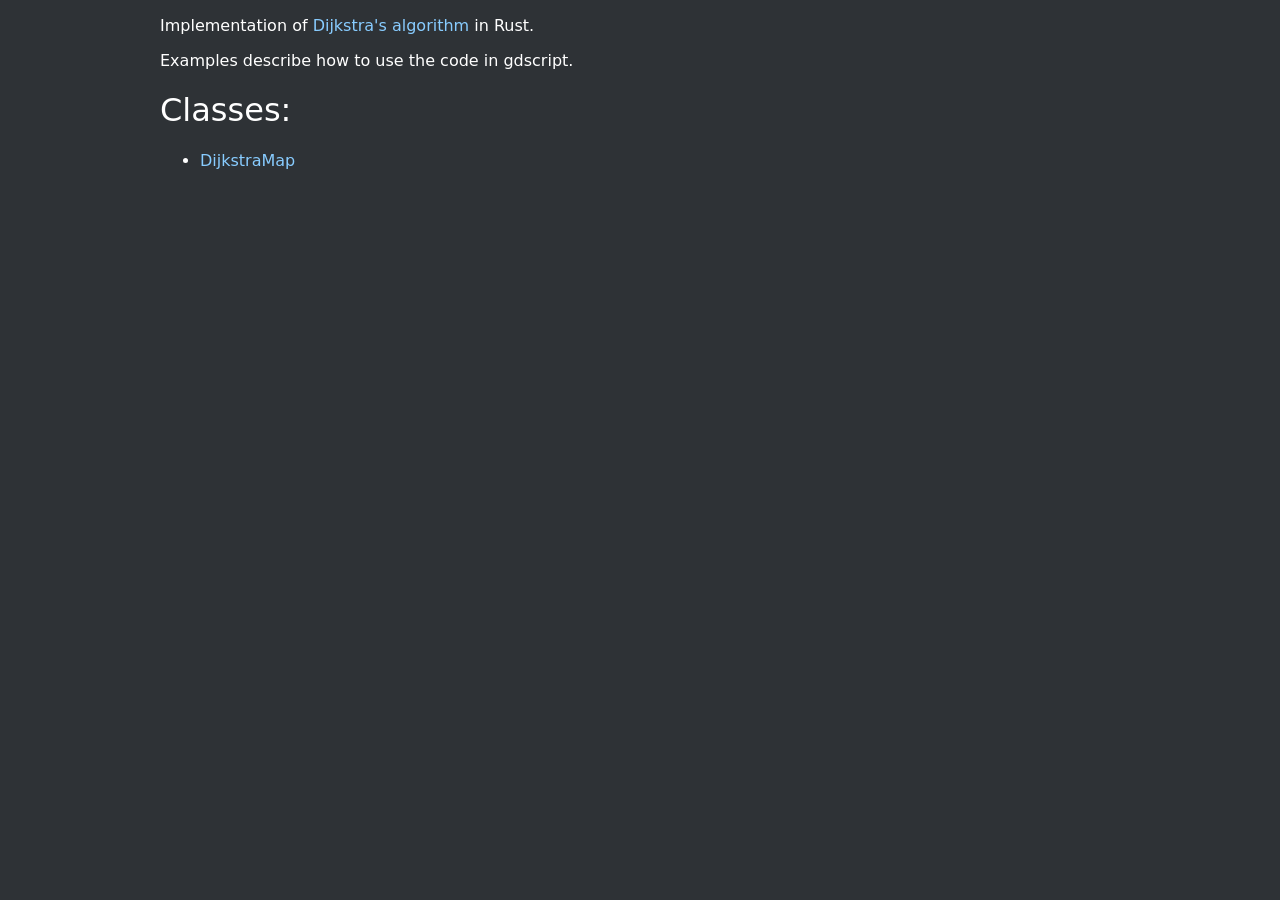
<file: examples/dijkstra-map-gd/doc/html/index.html>
<!-- 
This file was automatically generated using [gdnative-doc-rs](https://github.com/dianegolfouse/gdnative-doc-rs)

Crate: dijkstra-map-gd
Source file: lib.rs
-->

<!DOCTYPE HTML>
<html>

<head>
<meta charset="utf-8" />
<link rel="stylesheet" href="./prism.css"/>
<link rel="stylesheet" href="./style.css"/>
</head>

<body>
<p>Implementation of <a href="https://en.wikipedia.org/wiki/Dijkstra&#x27;s_algorithm">Dijkstra's algorithm</a> in Rust.</p>
<p>Examples describe how to use the code in gdscript.</p>
<h1>Classes:</h1>
<ul>
<li><a href="./DijkstraMap.html">DijkstraMap</a></li>
</ul>

<script src="./prism.js"></script>
</body>

</html>
</file>
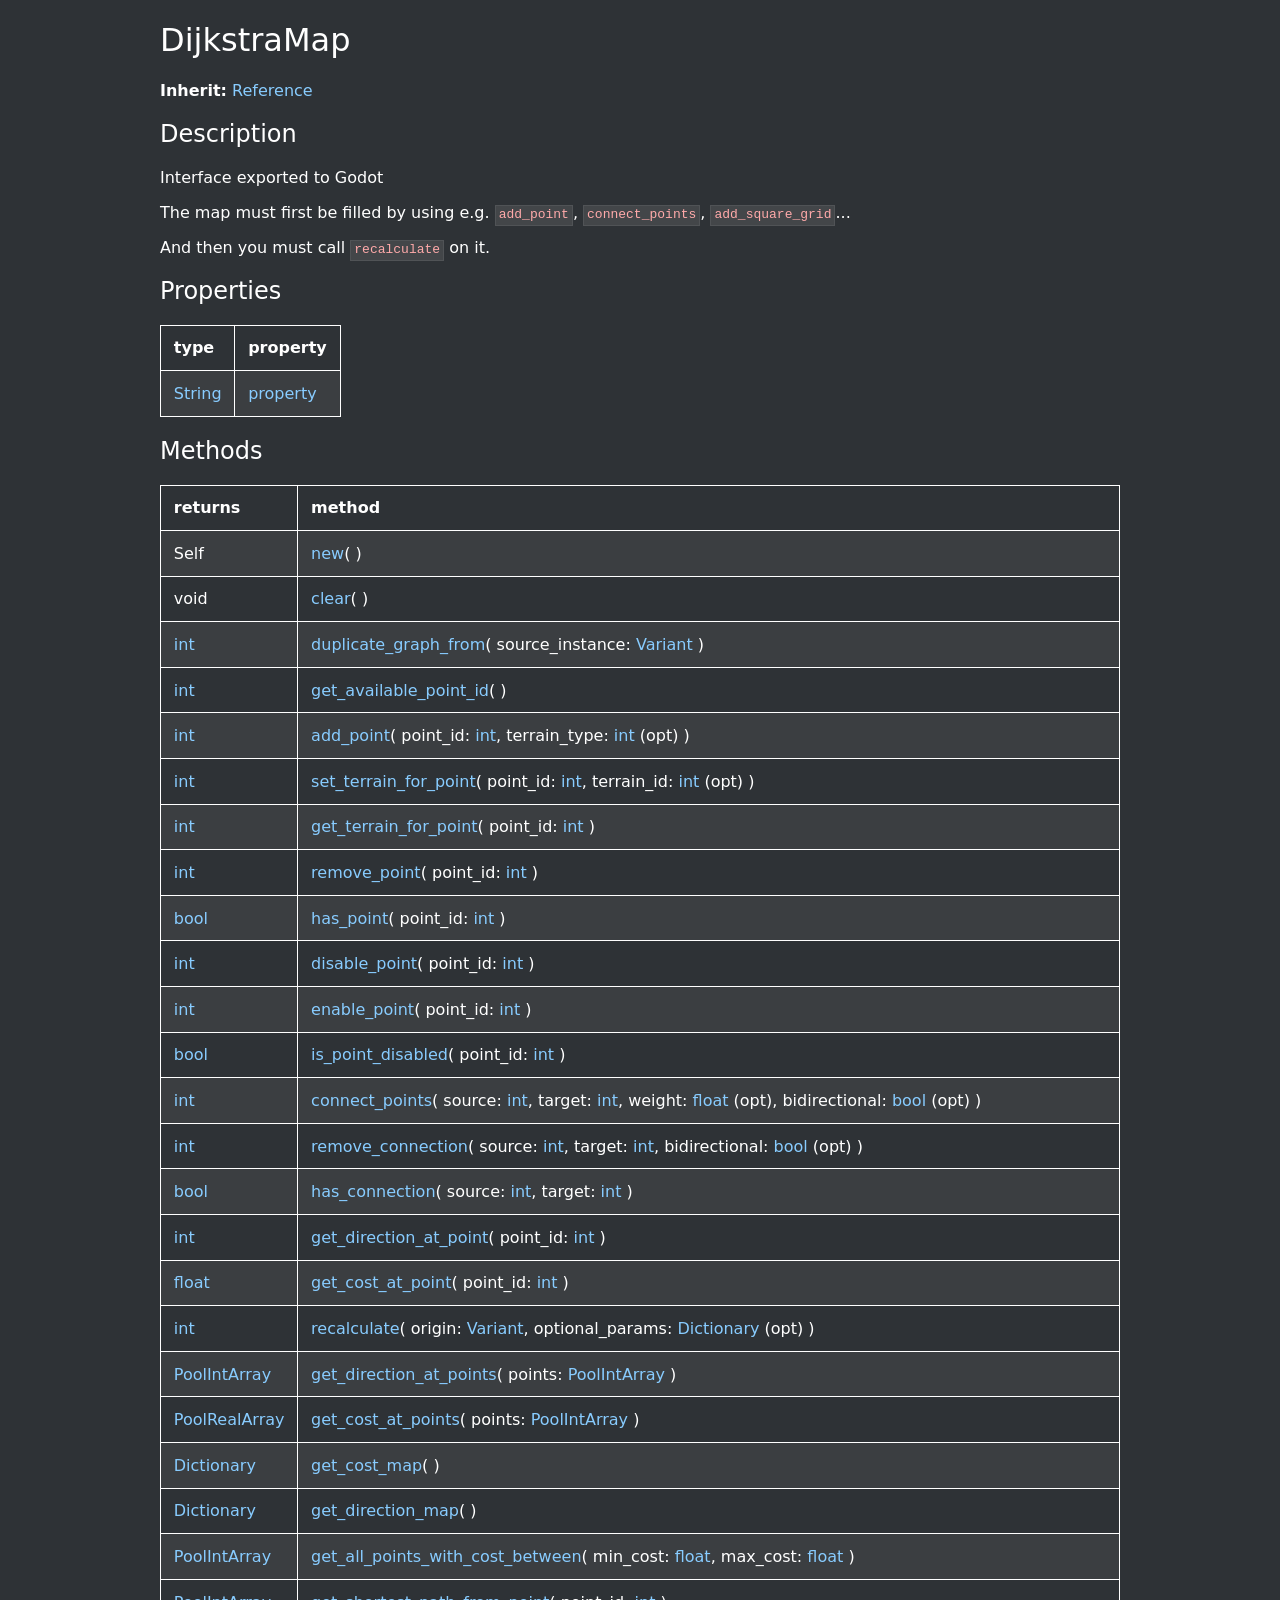
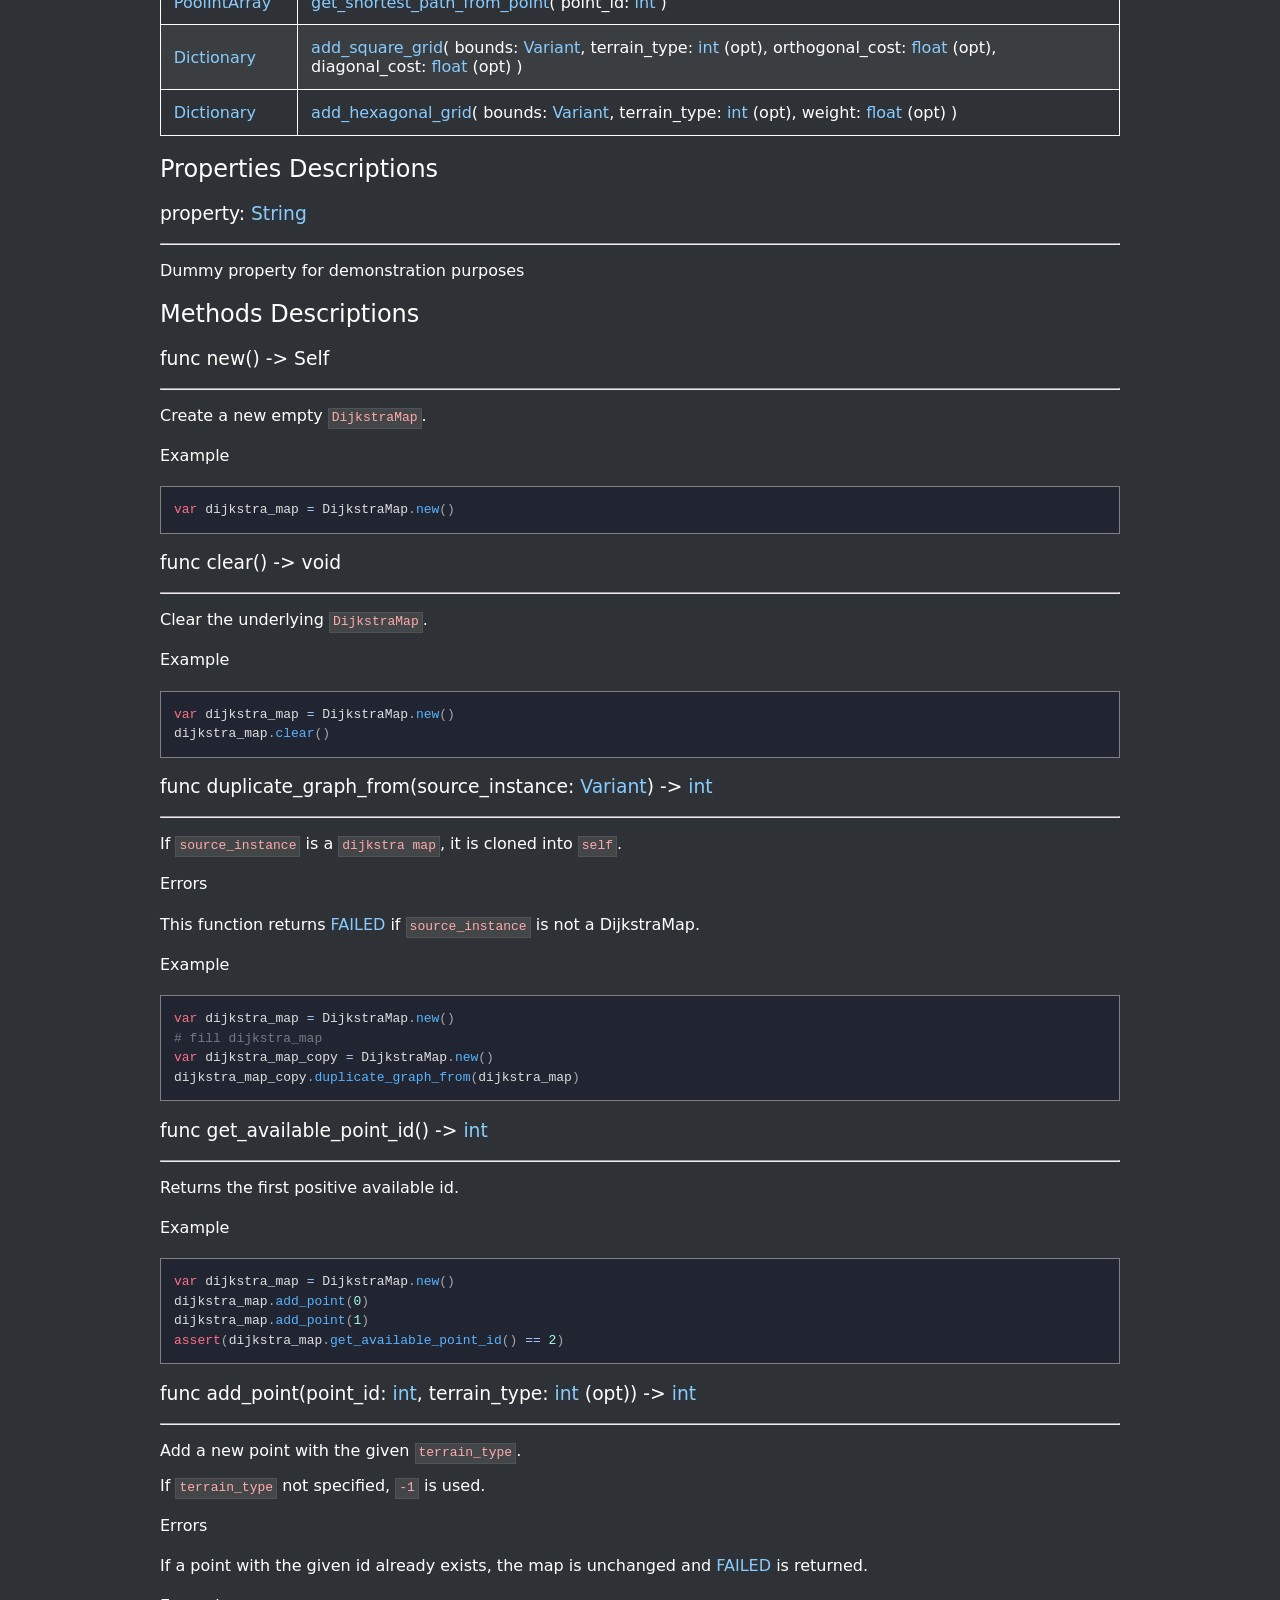
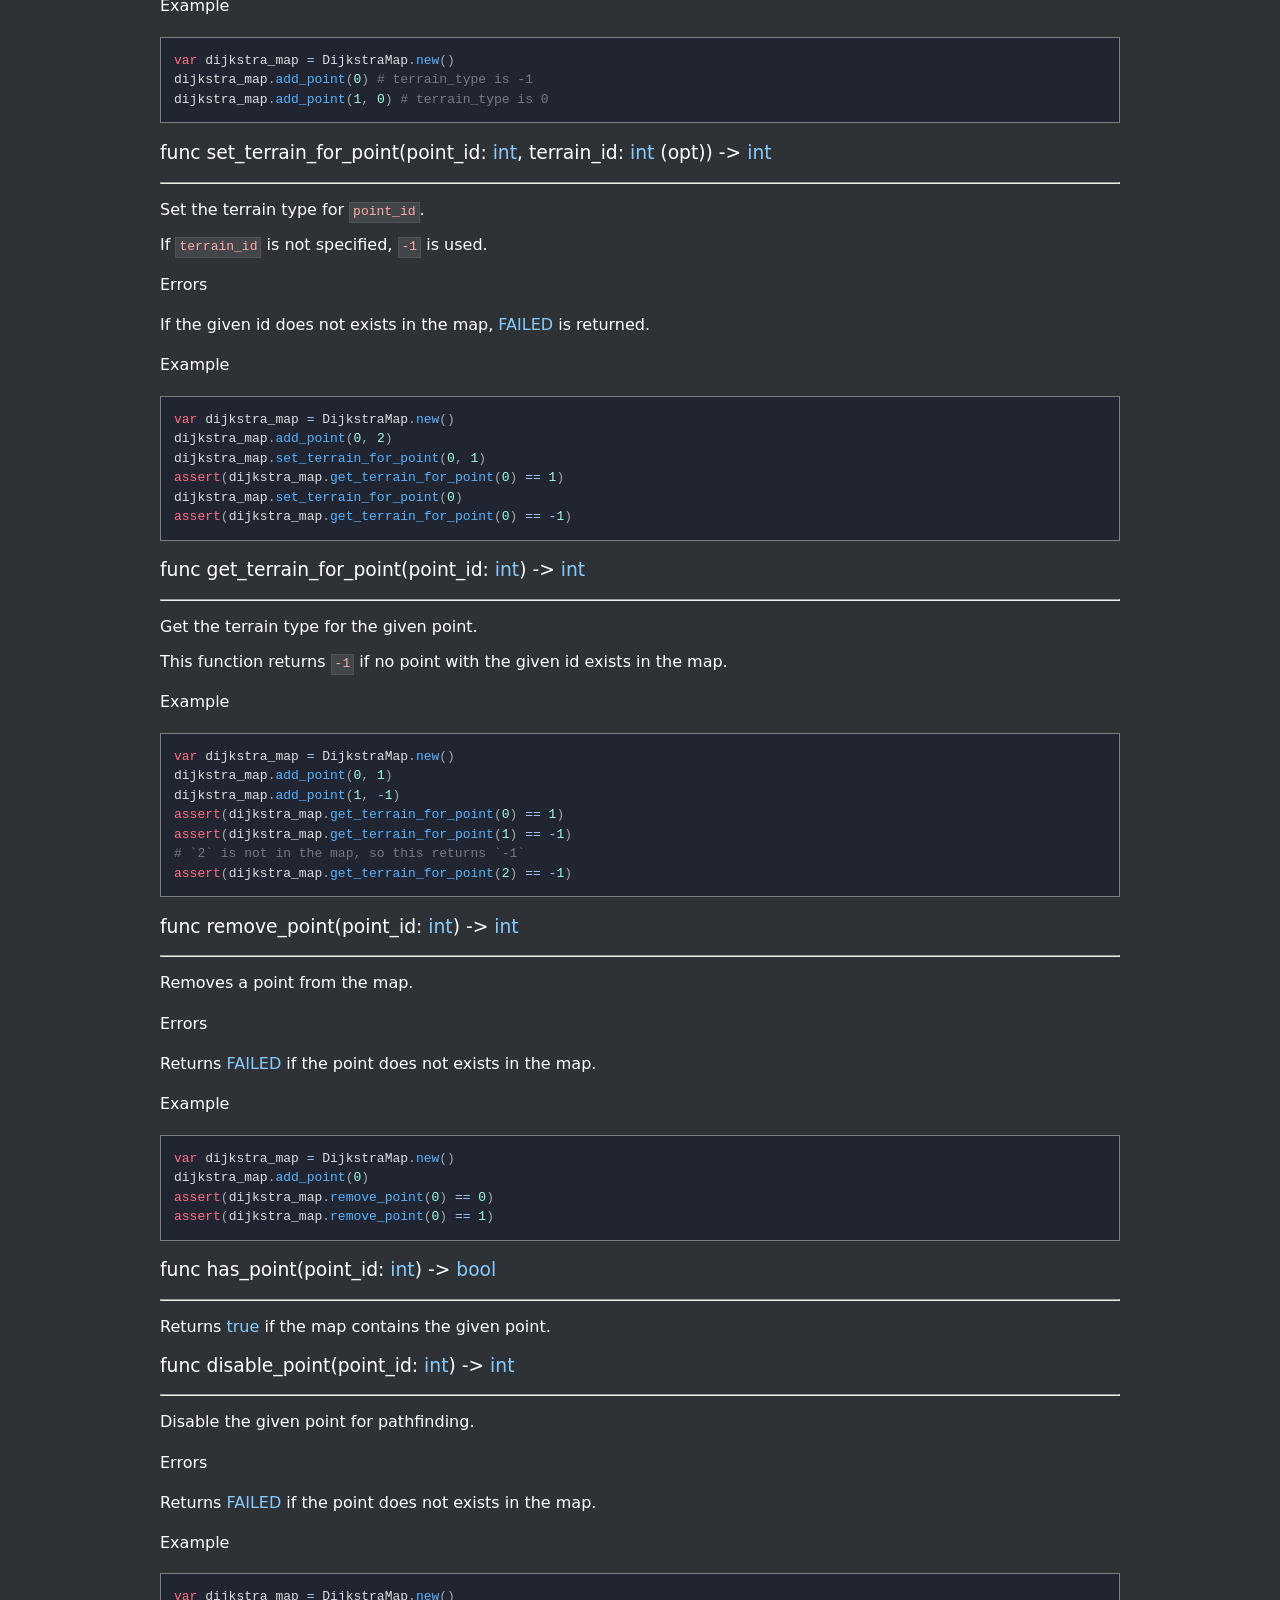
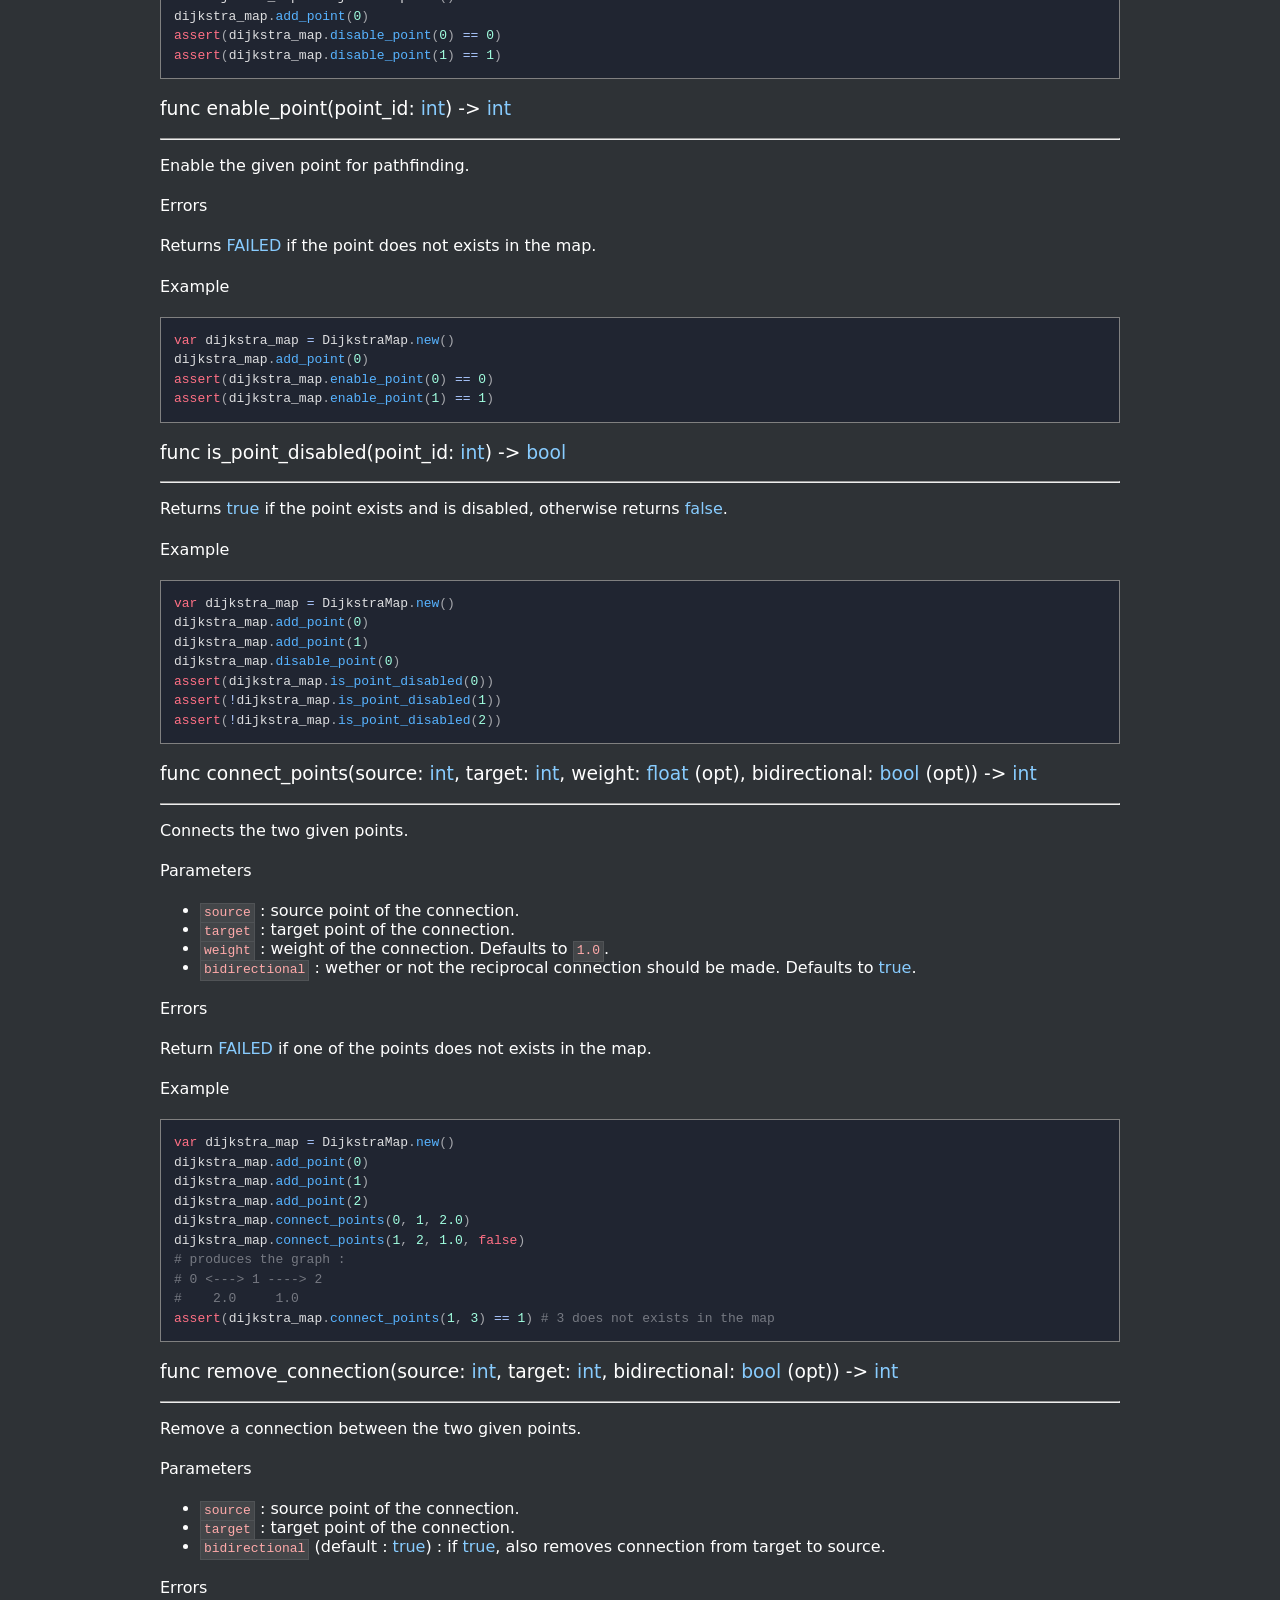
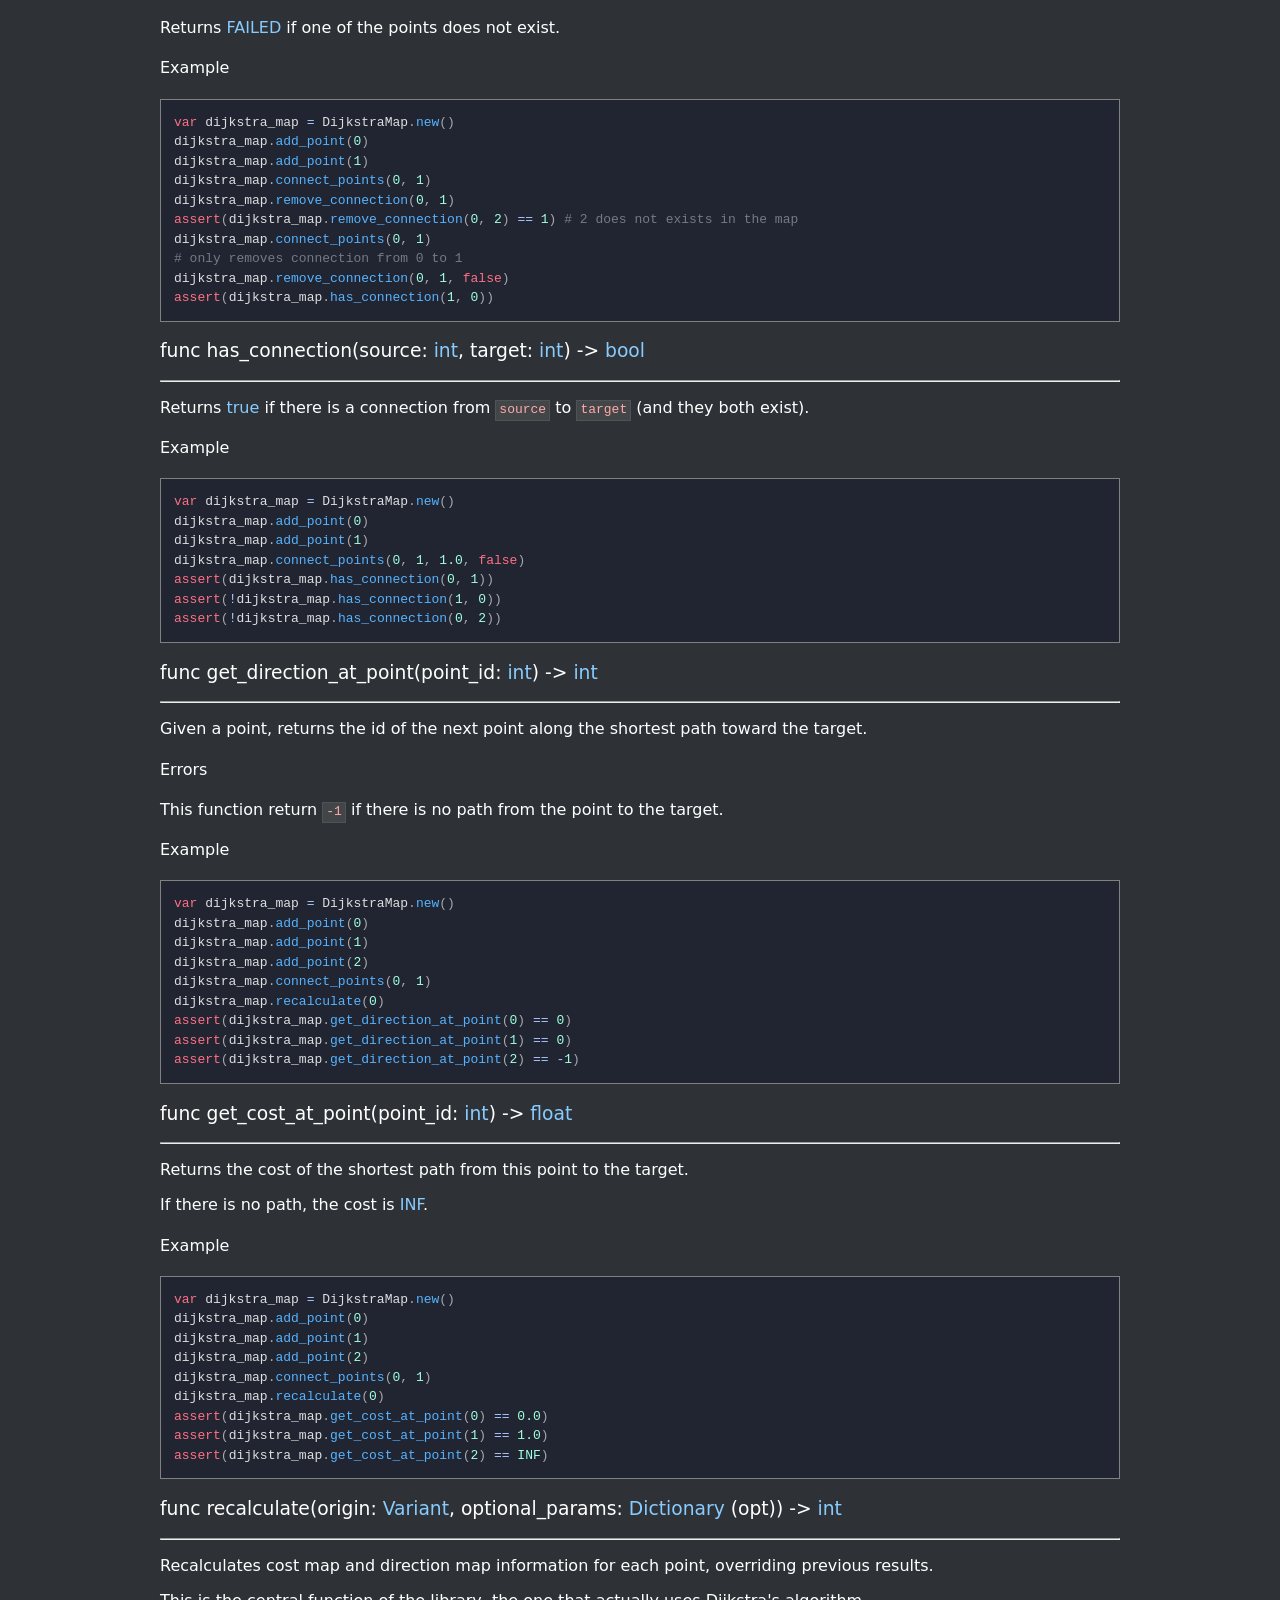
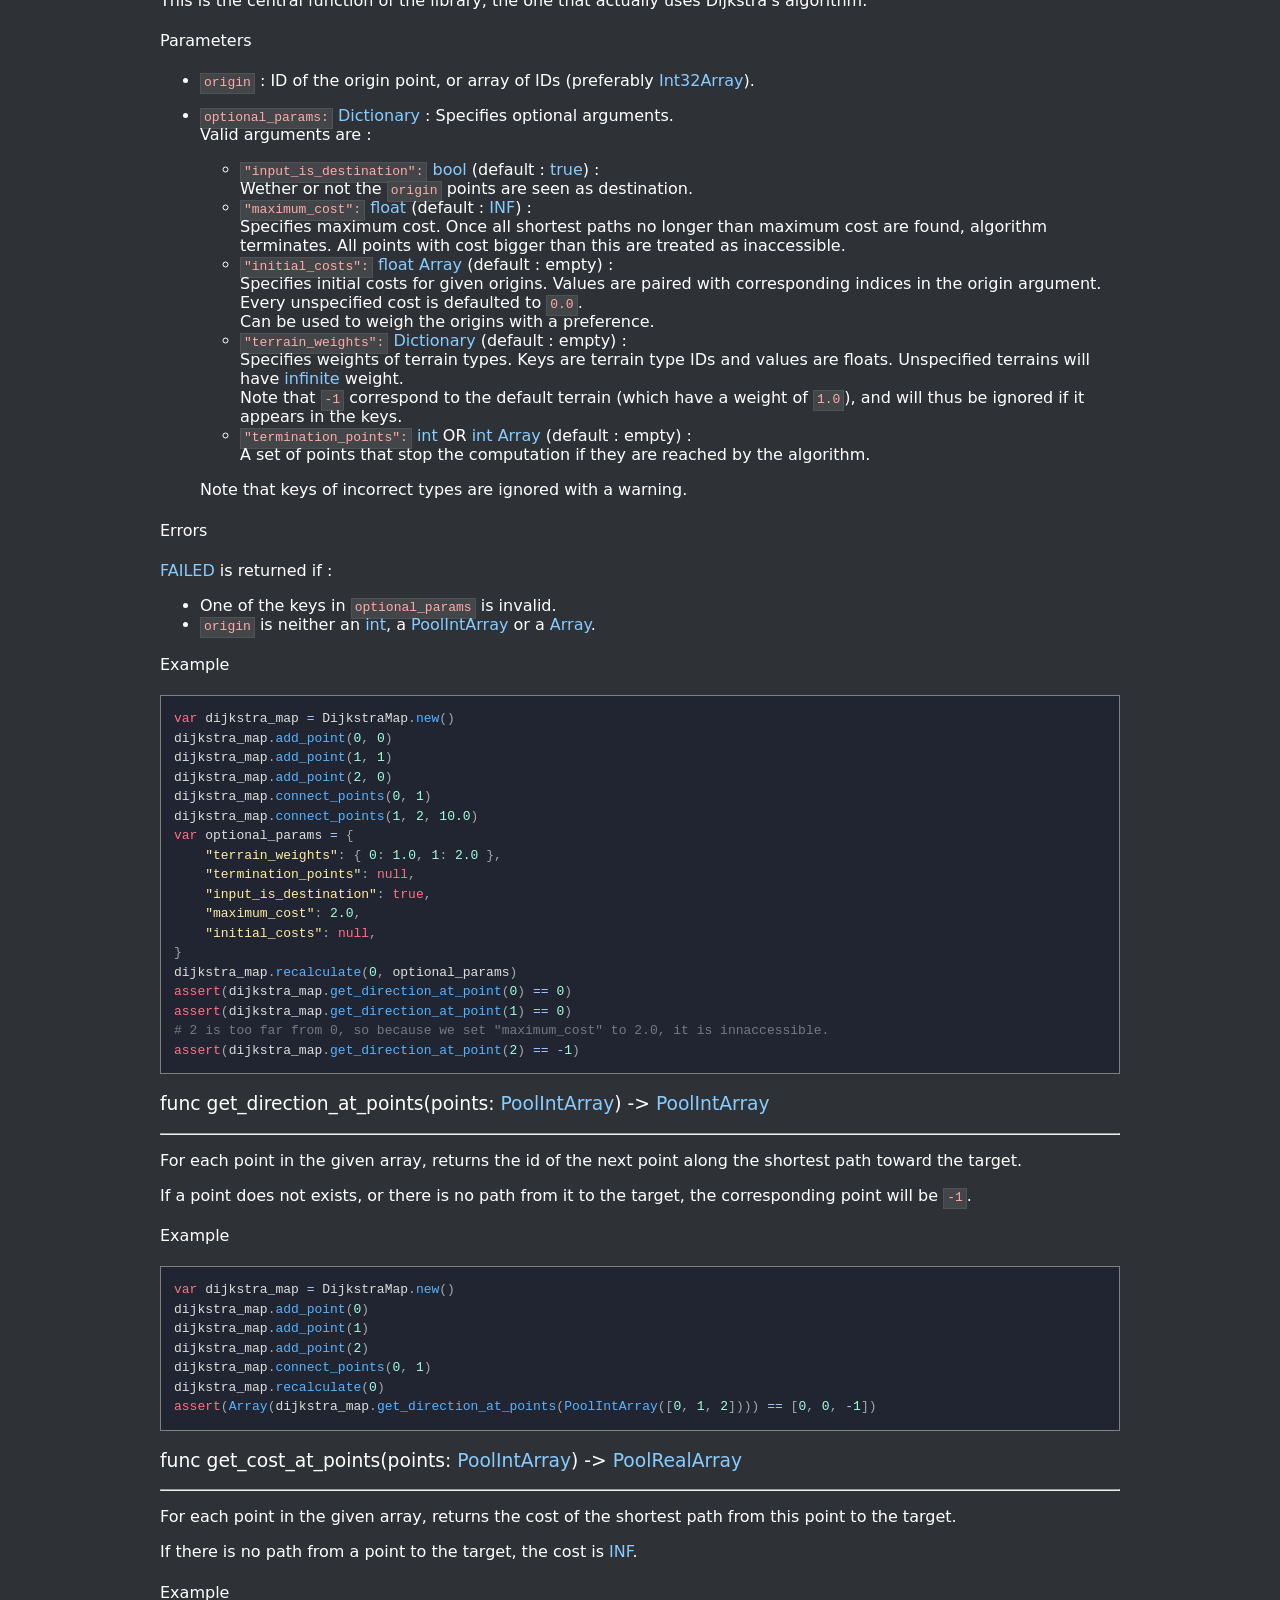
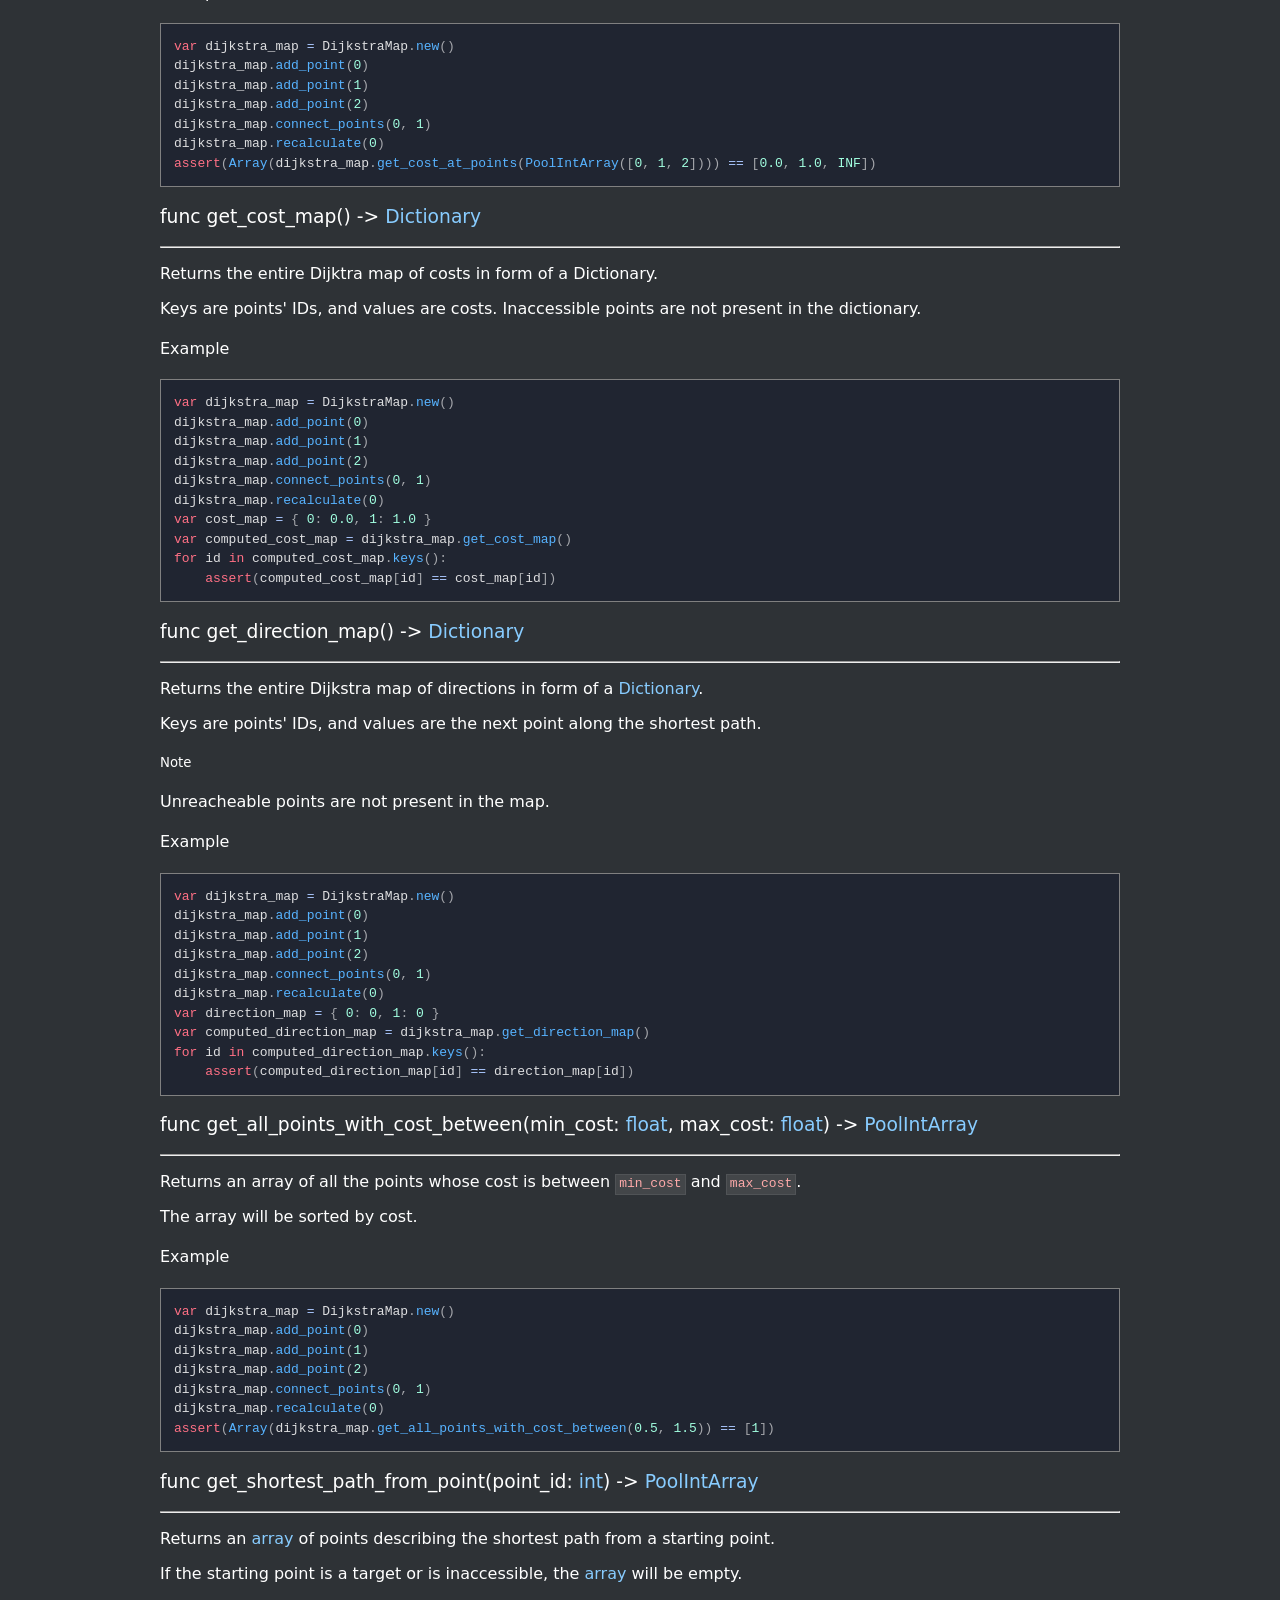
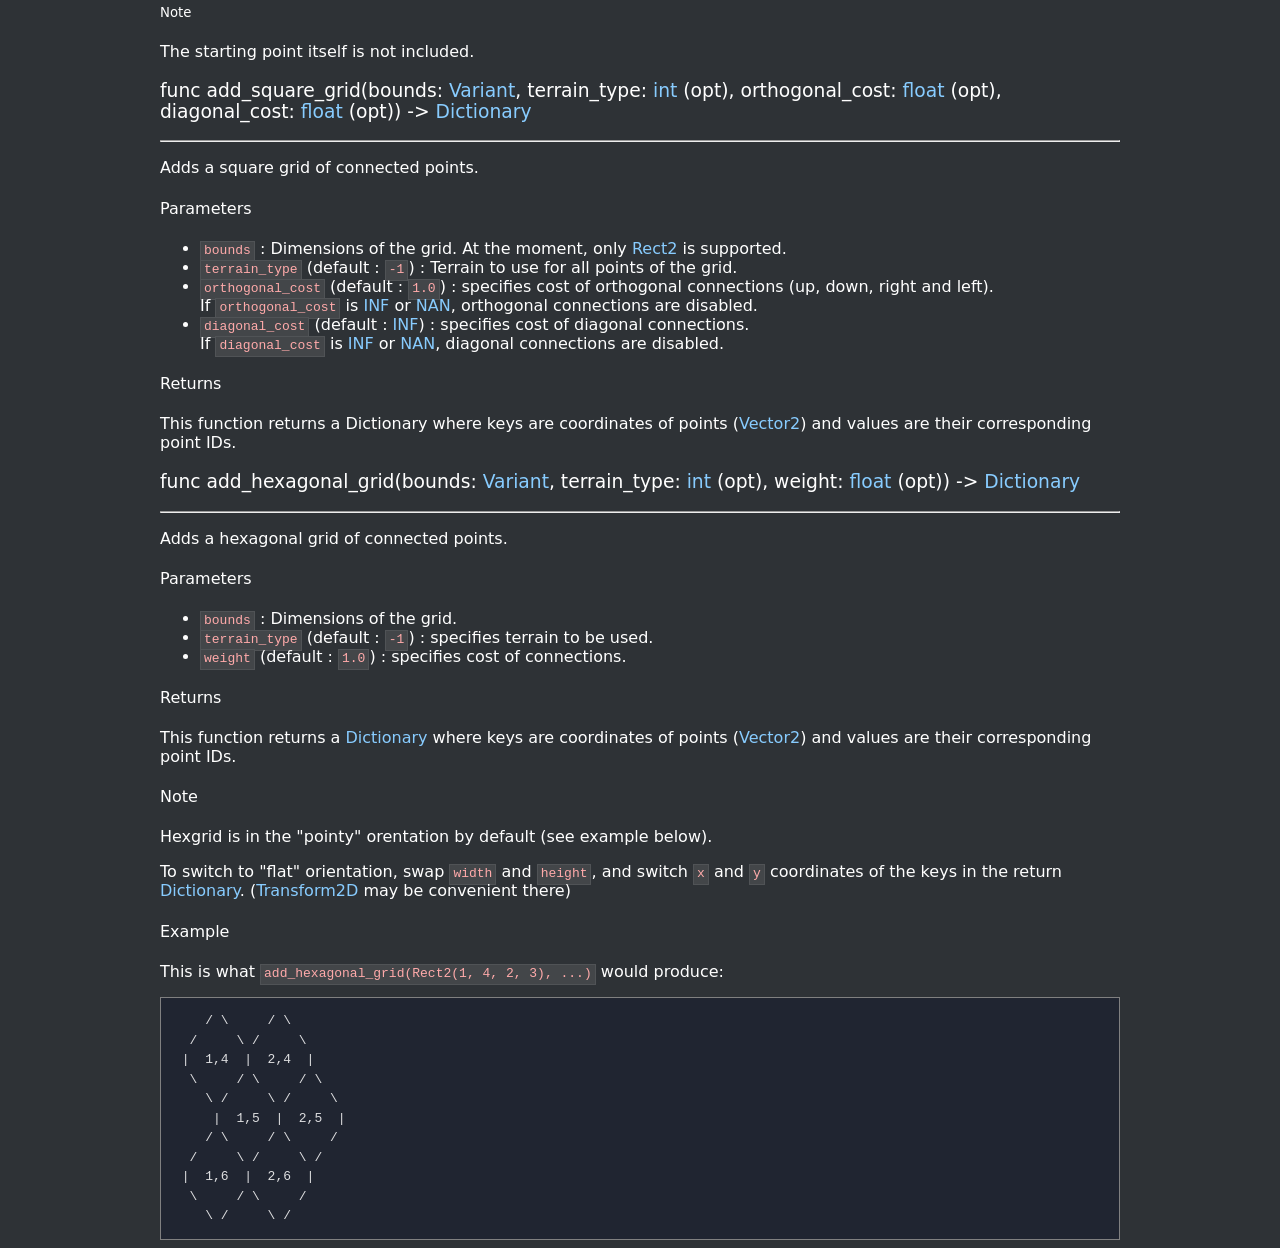
<file: examples/dijkstra-map-gd/doc/html/DijkstraMap.html>
<!-- 
This file was automatically generated using [gdnative-doc-rs](https://github.com/dianegolfouse/gdnative-doc-rs)

Crate: dijkstra-map-gd
Source file: lib.rs
-->

<!DOCTYPE HTML>
<html>

<head>
<meta charset="utf-8" />
<link rel="stylesheet" href="./prism.css"/>
<link rel="stylesheet" href="./style.css"/>
</head>

<body>
<h1>DijkstraMap</h1>
<p><strong>Inherit:</strong> <a href="https://docs.godotengine.org/en/3.2/classes/class_reference.html">Reference</a></p>
<h2>Description</h2>
<p>Interface exported to Godot</p>
<p>The map must first be filled by using e.g. <code>add_point</code>, <code>connect_points</code>,
<code>add_square_grid</code>...</p>
<p>And then you must call <code>recalculate</code> on it.</p>
<h2>Properties</h2>
<table><thead><tr><th style="text-align: left">type</th><th style="text-align: left">property</th></tr></thead><tbody>
<tr><td style="text-align: left"><a href="https://docs.godotengine.org/en/3.2/classes/class_string.html">String</a></td><td style="text-align: left"><a href="#property-property" title="property">property</a></td></tr>
</tbody></table>
<h2>Methods</h2>
<table><thead><tr><th style="text-align: left">returns</th><th style="text-align: left">method</th></tr></thead><tbody>
<tr><td style="text-align: left">Self</td><td style="text-align: left"><a href="#func-new" title="new">new</a>(  )</td></tr>
<tr><td style="text-align: left">void</td><td style="text-align: left"><a href="#func-clear" title="clear">clear</a>(  )</td></tr>
<tr><td style="text-align: left"><a href="https://docs.godotengine.org/en/3.2/classes/class_int.html">int</a></td><td style="text-align: left"><a href="#func-duplicate_graph_from" title="duplicate_graph_from">duplicate_graph_from</a>( source_instance: <a href="https://docs.godotengine.org/en/3.2/classes/class_variant.html">Variant</a> )</td></tr>
<tr><td style="text-align: left"><a href="https://docs.godotengine.org/en/3.2/classes/class_int.html">int</a></td><td style="text-align: left"><a href="#func-get_available_point_id" title="get_available_point_id">get_available_point_id</a>(  )</td></tr>
<tr><td style="text-align: left"><a href="https://docs.godotengine.org/en/3.2/classes/class_int.html">int</a></td><td style="text-align: left"><a href="#func-add_point" title="add_point">add_point</a>( point_id: <a href="https://docs.godotengine.org/en/3.2/classes/class_int.html">int</a>, terrain_type: <a href="https://docs.godotengine.org/en/3.2/classes/class_int.html">int</a> (opt) )</td></tr>
<tr><td style="text-align: left"><a href="https://docs.godotengine.org/en/3.2/classes/class_int.html">int</a></td><td style="text-align: left"><a href="#func-set_terrain_for_point" title="set_terrain_for_point">set_terrain_for_point</a>( point_id: <a href="https://docs.godotengine.org/en/3.2/classes/class_int.html">int</a>, terrain_id: <a href="https://docs.godotengine.org/en/3.2/classes/class_int.html">int</a> (opt) )</td></tr>
<tr><td style="text-align: left"><a href="https://docs.godotengine.org/en/3.2/classes/class_int.html">int</a></td><td style="text-align: left"><a href="#func-get_terrain_for_point" title="get_terrain_for_point">get_terrain_for_point</a>( point_id: <a href="https://docs.godotengine.org/en/3.2/classes/class_int.html">int</a> )</td></tr>
<tr><td style="text-align: left"><a href="https://docs.godotengine.org/en/3.2/classes/class_int.html">int</a></td><td style="text-align: left"><a href="#func-remove_point" title="remove_point">remove_point</a>( point_id: <a href="https://docs.godotengine.org/en/3.2/classes/class_int.html">int</a> )</td></tr>
<tr><td style="text-align: left"><a href="https://docs.godotengine.org/en/3.2/classes/class_bool.html">bool</a></td><td style="text-align: left"><a href="#func-has_point" title="has_point">has_point</a>( point_id: <a href="https://docs.godotengine.org/en/3.2/classes/class_int.html">int</a> )</td></tr>
<tr><td style="text-align: left"><a href="https://docs.godotengine.org/en/3.2/classes/class_int.html">int</a></td><td style="text-align: left"><a href="#func-disable_point" title="disable_point">disable_point</a>( point_id: <a href="https://docs.godotengine.org/en/3.2/classes/class_int.html">int</a> )</td></tr>
<tr><td style="text-align: left"><a href="https://docs.godotengine.org/en/3.2/classes/class_int.html">int</a></td><td style="text-align: left"><a href="#func-enable_point" title="enable_point">enable_point</a>( point_id: <a href="https://docs.godotengine.org/en/3.2/classes/class_int.html">int</a> )</td></tr>
<tr><td style="text-align: left"><a href="https://docs.godotengine.org/en/3.2/classes/class_bool.html">bool</a></td><td style="text-align: left"><a href="#func-is_point_disabled" title="is_point_disabled">is_point_disabled</a>( point_id: <a href="https://docs.godotengine.org/en/3.2/classes/class_int.html">int</a> )</td></tr>
<tr><td style="text-align: left"><a href="https://docs.godotengine.org/en/3.2/classes/class_int.html">int</a></td><td style="text-align: left"><a href="#func-connect_points" title="connect_points">connect_points</a>( source: <a href="https://docs.godotengine.org/en/3.2/classes/class_int.html">int</a>, target: <a href="https://docs.godotengine.org/en/3.2/classes/class_int.html">int</a>, weight: <a href="https://docs.godotengine.org/en/3.2/classes/class_float.html">float</a> (opt), bidirectional: <a href="https://docs.godotengine.org/en/3.2/classes/class_bool.html">bool</a> (opt) )</td></tr>
<tr><td style="text-align: left"><a href="https://docs.godotengine.org/en/3.2/classes/class_int.html">int</a></td><td style="text-align: left"><a href="#func-remove_connection" title="remove_connection">remove_connection</a>( source: <a href="https://docs.godotengine.org/en/3.2/classes/class_int.html">int</a>, target: <a href="https://docs.godotengine.org/en/3.2/classes/class_int.html">int</a>, bidirectional: <a href="https://docs.godotengine.org/en/3.2/classes/class_bool.html">bool</a> (opt) )</td></tr>
<tr><td style="text-align: left"><a href="https://docs.godotengine.org/en/3.2/classes/class_bool.html">bool</a></td><td style="text-align: left"><a href="#func-has_connection" title="has_connection">has_connection</a>( source: <a href="https://docs.godotengine.org/en/3.2/classes/class_int.html">int</a>, target: <a href="https://docs.godotengine.org/en/3.2/classes/class_int.html">int</a> )</td></tr>
<tr><td style="text-align: left"><a href="https://docs.godotengine.org/en/3.2/classes/class_int.html">int</a></td><td style="text-align: left"><a href="#func-get_direction_at_point" title="get_direction_at_point">get_direction_at_point</a>( point_id: <a href="https://docs.godotengine.org/en/3.2/classes/class_int.html">int</a> )</td></tr>
<tr><td style="text-align: left"><a href="https://docs.godotengine.org/en/3.2/classes/class_float.html">float</a></td><td style="text-align: left"><a href="#func-get_cost_at_point" title="get_cost_at_point">get_cost_at_point</a>( point_id: <a href="https://docs.godotengine.org/en/3.2/classes/class_int.html">int</a> )</td></tr>
<tr><td style="text-align: left"><a href="https://docs.godotengine.org/en/3.2/classes/class_int.html">int</a></td><td style="text-align: left"><a href="#func-recalculate" title="recalculate">recalculate</a>( origin: <a href="https://docs.godotengine.org/en/3.2/classes/class_variant.html">Variant</a>, optional_params: <a href="https://docs.godotengine.org/en/3.2/classes/class_dictionary.html">Dictionary</a> (opt) )</td></tr>
<tr><td style="text-align: left"><a href="https://docs.godotengine.org/en/3.2/classes/class_poolintarray.html">PoolIntArray</a></td><td style="text-align: left"><a href="#func-get_direction_at_points" title="get_direction_at_points">get_direction_at_points</a>( points: <a href="https://docs.godotengine.org/en/3.2/classes/class_poolintarray.html">PoolIntArray</a> )</td></tr>
<tr><td style="text-align: left"><a href="https://docs.godotengine.org/en/3.2/classes/class_poolrealarray.html">PoolRealArray</a></td><td style="text-align: left"><a href="#func-get_cost_at_points" title="get_cost_at_points">get_cost_at_points</a>( points: <a href="https://docs.godotengine.org/en/3.2/classes/class_poolintarray.html">PoolIntArray</a> )</td></tr>
<tr><td style="text-align: left"><a href="https://docs.godotengine.org/en/3.2/classes/class_dictionary.html">Dictionary</a></td><td style="text-align: left"><a href="#func-get_cost_map" title="get_cost_map">get_cost_map</a>(  )</td></tr>
<tr><td style="text-align: left"><a href="https://docs.godotengine.org/en/3.2/classes/class_dictionary.html">Dictionary</a></td><td style="text-align: left"><a href="#func-get_direction_map" title="get_direction_map">get_direction_map</a>(  )</td></tr>
<tr><td style="text-align: left"><a href="https://docs.godotengine.org/en/3.2/classes/class_poolintarray.html">PoolIntArray</a></td><td style="text-align: left"><a href="#func-get_all_points_with_cost_between" title="get_all_points_with_cost_between">get_all_points_with_cost_between</a>( min_cost: <a href="https://docs.godotengine.org/en/3.2/classes/class_float.html">float</a>, max_cost: <a href="https://docs.godotengine.org/en/3.2/classes/class_float.html">float</a> )</td></tr>
<tr><td style="text-align: left"><a href="https://docs.godotengine.org/en/3.2/classes/class_poolintarray.html">PoolIntArray</a></td><td style="text-align: left"><a href="#func-get_shortest_path_from_point" title="get_shortest_path_from_point">get_shortest_path_from_point</a>( point_id: <a href="https://docs.godotengine.org/en/3.2/classes/class_int.html">int</a> )</td></tr>
<tr><td style="text-align: left"><a href="https://docs.godotengine.org/en/3.2/classes/class_dictionary.html">Dictionary</a></td><td style="text-align: left"><a href="#func-add_square_grid" title="add_square_grid">add_square_grid</a>( bounds: <a href="https://docs.godotengine.org/en/3.2/classes/class_variant.html">Variant</a>, terrain_type: <a href="https://docs.godotengine.org/en/3.2/classes/class_int.html">int</a> (opt), orthogonal_cost: <a href="https://docs.godotengine.org/en/3.2/classes/class_float.html">float</a> (opt), diagonal_cost: <a href="https://docs.godotengine.org/en/3.2/classes/class_float.html">float</a> (opt) )</td></tr>
<tr><td style="text-align: left"><a href="https://docs.godotengine.org/en/3.2/classes/class_dictionary.html">Dictionary</a></td><td style="text-align: left"><a href="#func-add_hexagonal_grid" title="add_hexagonal_grid">add_hexagonal_grid</a>( bounds: <a href="https://docs.godotengine.org/en/3.2/classes/class_variant.html">Variant</a>, terrain_type: <a href="https://docs.godotengine.org/en/3.2/classes/class_int.html">int</a> (opt), weight: <a href="https://docs.godotengine.org/en/3.2/classes/class_float.html">float</a> (opt) )</td></tr>
</tbody></table>
<h2>Properties Descriptions</h2>
<h3><a id="property-property"></a> property: <a href="https://docs.godotengine.org/en/3.2/classes/class_string.html">String</a></h3>
<hr />
<p>Dummy property for demonstration purposes</p>
<h2>Methods Descriptions</h2>
<h3><a id="func-new"></a>func new() -&gt; Self</h3>
<hr />
<p>Create a new empty <code>DijkstraMap</code>.</p>
<h4>Example</h4>
<pre><code class="language-gdscript">var dijkstra_map = DijkstraMap.new()
</code></pre>
<h3><a id="func-clear"></a>func clear() -&gt; void</h3>
<hr />
<p>Clear the underlying <code>DijkstraMap</code>.</p>
<h4>Example</h4>
<pre><code class="language-gdscript">var dijkstra_map = DijkstraMap.new()
dijkstra_map.clear()
</code></pre>
<h3><a id="func-duplicate_graph_from"></a>func duplicate_graph_from(source_instance: <a href="https://docs.godotengine.org/en/3.2/classes/class_variant.html">Variant</a>) -&gt; <a href="https://docs.godotengine.org/en/3.2/classes/class_int.html">int</a></h3>
<hr />
<p>If <code>source_instance</code> is a <code>dijkstra map</code>, it is cloned into
<code>self</code>.</p>
<h4>Errors</h4>
<p>This function returns <a href="https://docs.godotengine.org/en/3.2/classes/class_@globalscope.html#enum-globalscope-error">FAILED</a> if <code>source_instance</code> is not a DijkstraMap.</p>
<h4>Example</h4>
<pre><code class="language-gdscript">var dijkstra_map = DijkstraMap.new()
# fill dijkstra_map
var dijkstra_map_copy = DijkstraMap.new()
dijkstra_map_copy.duplicate_graph_from(dijkstra_map)
</code></pre>
<h3><a id="func-get_available_point_id"></a>func get_available_point_id() -&gt; <a href="https://docs.godotengine.org/en/3.2/classes/class_int.html">int</a></h3>
<hr />
<p>Returns the first positive available id.</p>
<h4>Example</h4>
<pre><code class="language-gdscript">var dijkstra_map = DijkstraMap.new()
dijkstra_map.add_point(0)
dijkstra_map.add_point(1)
assert(dijkstra_map.get_available_point_id() == 2)
</code></pre>
<h3><a id="func-add_point"></a>func add_point(point_id: <a href="https://docs.godotengine.org/en/3.2/classes/class_int.html">int</a>, terrain_type: <a href="https://docs.godotengine.org/en/3.2/classes/class_int.html">int</a> (opt)) -&gt; <a href="https://docs.godotengine.org/en/3.2/classes/class_int.html">int</a></h3>
<hr />
<p>Add a new point with the given <code>terrain_type</code>.</p>
<p>If <code>terrain_type</code> not specified, <code>-1</code> is used.</p>
<h4>Errors</h4>
<p>If a point with the given id already exists, the map is unchanged and
<a href="https://docs.godotengine.org/en/3.2/classes/class_@globalscope.html#enum-globalscope-error">FAILED</a> is returned.</p>
<h4>Example</h4>
<pre><code class="language-gdscript">var dijkstra_map = DijkstraMap.new()
dijkstra_map.add_point(0) # terrain_type is -1
dijkstra_map.add_point(1, 0) # terrain_type is 0
</code></pre>
<h3><a id="func-set_terrain_for_point"></a>func set_terrain_for_point(point_id: <a href="https://docs.godotengine.org/en/3.2/classes/class_int.html">int</a>, terrain_id: <a href="https://docs.godotengine.org/en/3.2/classes/class_int.html">int</a> (opt)) -&gt; <a href="https://docs.godotengine.org/en/3.2/classes/class_int.html">int</a></h3>
<hr />
<p>Set the terrain type for <code>point_id</code>.</p>
<p>If <code>terrain_id</code> is not specified, <code>-1</code> is used.</p>
<h4>Errors</h4>
<p>If the given id does not exists in the map, <a href="https://docs.godotengine.org/en/3.2/classes/class_@globalscope.html#enum-globalscope-error">FAILED</a> is returned.</p>
<h4>Example</h4>
<pre><code class="language-gdscript">var dijkstra_map = DijkstraMap.new()
dijkstra_map.add_point(0, 2)
dijkstra_map.set_terrain_for_point(0, 1)
assert(dijkstra_map.get_terrain_for_point(0) == 1)
dijkstra_map.set_terrain_for_point(0)
assert(dijkstra_map.get_terrain_for_point(0) == -1)
</code></pre>
<h3><a id="func-get_terrain_for_point"></a>func get_terrain_for_point(point_id: <a href="https://docs.godotengine.org/en/3.2/classes/class_int.html">int</a>) -&gt; <a href="https://docs.godotengine.org/en/3.2/classes/class_int.html">int</a></h3>
<hr />
<p>Get the terrain type for the given point.</p>
<p>This function returns <code>-1</code> if no point with the given id exists in the
map.</p>
<h4>Example</h4>
<pre><code class="language-gdscript">var dijkstra_map = DijkstraMap.new()
dijkstra_map.add_point(0, 1)
dijkstra_map.add_point(1, -1)
assert(dijkstra_map.get_terrain_for_point(0) == 1)
assert(dijkstra_map.get_terrain_for_point(1) == -1)
# `2` is not in the map, so this returns `-1`
assert(dijkstra_map.get_terrain_for_point(2) == -1)
</code></pre>
<h3><a id="func-remove_point"></a>func remove_point(point_id: <a href="https://docs.godotengine.org/en/3.2/classes/class_int.html">int</a>) -&gt; <a href="https://docs.godotengine.org/en/3.2/classes/class_int.html">int</a></h3>
<hr />
<p>Removes a point from the map.</p>
<h4>Errors</h4>
<p>Returns <a href="https://docs.godotengine.org/en/3.2/classes/class_@globalscope.html#enum-globalscope-error">FAILED</a> if the point does not exists in the map.</p>
<h4>Example</h4>
<pre><code class="language-gdscript">var dijkstra_map = DijkstraMap.new()
dijkstra_map.add_point(0)
assert(dijkstra_map.remove_point(0) == 0)
assert(dijkstra_map.remove_point(0) == 1)
</code></pre>
<h3><a id="func-has_point"></a>func has_point(point_id: <a href="https://docs.godotengine.org/en/3.2/classes/class_int.html">int</a>) -&gt; <a href="https://docs.godotengine.org/en/3.2/classes/class_bool.html">bool</a></h3>
<hr />
<p>Returns <a href="https://docs.godotengine.org/en/3.2/classes/class_bool.html">true</a> if the map contains the given point.</p>
<h3><a id="func-disable_point"></a>func disable_point(point_id: <a href="https://docs.godotengine.org/en/3.2/classes/class_int.html">int</a>) -&gt; <a href="https://docs.godotengine.org/en/3.2/classes/class_int.html">int</a></h3>
<hr />
<p>Disable the given point for pathfinding.</p>
<h4>Errors</h4>
<p>Returns <a href="https://docs.godotengine.org/en/3.2/classes/class_@globalscope.html#enum-globalscope-error">FAILED</a> if the point does not exists in the map.</p>
<h4>Example</h4>
<pre><code class="language-gdscript">var dijkstra_map = DijkstraMap.new()
dijkstra_map.add_point(0)
assert(dijkstra_map.disable_point(0) == 0)
assert(dijkstra_map.disable_point(1) == 1)
</code></pre>
<h3><a id="func-enable_point"></a>func enable_point(point_id: <a href="https://docs.godotengine.org/en/3.2/classes/class_int.html">int</a>) -&gt; <a href="https://docs.godotengine.org/en/3.2/classes/class_int.html">int</a></h3>
<hr />
<p>Enable the given point for pathfinding.</p>
<h4>Errors</h4>
<p>Returns <a href="https://docs.godotengine.org/en/3.2/classes/class_@globalscope.html#enum-globalscope-error">FAILED</a> if the point does not exists in the map.</p>
<h4>Example</h4>
<pre><code class="language-gdscript">var dijkstra_map = DijkstraMap.new()
dijkstra_map.add_point(0)
assert(dijkstra_map.enable_point(0) == 0)
assert(dijkstra_map.enable_point(1) == 1)
</code></pre>
<h3><a id="func-is_point_disabled"></a>func is_point_disabled(point_id: <a href="https://docs.godotengine.org/en/3.2/classes/class_int.html">int</a>) -&gt; <a href="https://docs.godotengine.org/en/3.2/classes/class_bool.html">bool</a></h3>
<hr />
<p>Returns <a href="https://docs.godotengine.org/en/3.2/classes/class_bool.html">true</a> if the point exists and is disabled, otherwise returns
<a href="https://docs.godotengine.org/en/3.2/classes/class_bool.html">false</a>.</p>
<h4>Example</h4>
<pre><code class="language-gdscript">var dijkstra_map = DijkstraMap.new()
dijkstra_map.add_point(0)
dijkstra_map.add_point(1)
dijkstra_map.disable_point(0)
assert(dijkstra_map.is_point_disabled(0))
assert(!dijkstra_map.is_point_disabled(1))
assert(!dijkstra_map.is_point_disabled(2))
</code></pre>
<h3><a id="func-connect_points"></a>func connect_points(source: <a href="https://docs.godotengine.org/en/3.2/classes/class_int.html">int</a>, target: <a href="https://docs.godotengine.org/en/3.2/classes/class_int.html">int</a>, weight: <a href="https://docs.godotengine.org/en/3.2/classes/class_float.html">float</a> (opt), bidirectional: <a href="https://docs.godotengine.org/en/3.2/classes/class_bool.html">bool</a> (opt)) -&gt; <a href="https://docs.godotengine.org/en/3.2/classes/class_int.html">int</a></h3>
<hr />
<p>Connects the two given points.</p>
<h4>Parameters</h4>
<ul>
<li><code>source</code> : source point of the connection.</li>
<li><code>target</code> : target point of the connection.</li>
<li><code>weight</code> : weight of the connection. Defaults to <code>1.0</code>.</li>
<li><code>bidirectional</code> : wether or not the reciprocal connection should be
made. Defaults to <a href="https://docs.godotengine.org/en/3.2/classes/class_bool.html">true</a>.</li>
</ul>
<h4>Errors</h4>
<p>Return <a href="https://docs.godotengine.org/en/3.2/classes/class_@globalscope.html#enum-globalscope-error">FAILED</a> if one of the points does not exists in the map.</p>
<h4>Example</h4>
<pre><code class="language-gdscript">var dijkstra_map = DijkstraMap.new()
dijkstra_map.add_point(0)
dijkstra_map.add_point(1)
dijkstra_map.add_point(2)
dijkstra_map.connect_points(0, 1, 2.0)
dijkstra_map.connect_points(1, 2, 1.0, false)
# produces the graph :
# 0 &lt;---&gt; 1 ----&gt; 2
#    2.0     1.0
assert(dijkstra_map.connect_points(1, 3) == 1) # 3 does not exists in the map
</code></pre>
<h3><a id="func-remove_connection"></a>func remove_connection(source: <a href="https://docs.godotengine.org/en/3.2/classes/class_int.html">int</a>, target: <a href="https://docs.godotengine.org/en/3.2/classes/class_int.html">int</a>, bidirectional: <a href="https://docs.godotengine.org/en/3.2/classes/class_bool.html">bool</a> (opt)) -&gt; <a href="https://docs.godotengine.org/en/3.2/classes/class_int.html">int</a></h3>
<hr />
<p>Remove a connection between the two given points.</p>
<h4>Parameters</h4>
<ul>
<li><code>source</code> : source point of the connection.</li>
<li><code>target</code> : target point of the connection.</li>
<li><code>bidirectional</code> (default : <a href="https://docs.godotengine.org/en/3.2/classes/class_bool.html">true</a>) : if <a href="https://docs.godotengine.org/en/3.2/classes/class_bool.html">true</a>, also removes
connection from target to source.</li>
</ul>
<h4>Errors</h4>
<p>Returns <a href="https://docs.godotengine.org/en/3.2/classes/class_@globalscope.html#enum-globalscope-error">FAILED</a> if one of the points does not exist.</p>
<h4>Example</h4>
<pre><code class="language-gdscript">var dijkstra_map = DijkstraMap.new()
dijkstra_map.add_point(0)
dijkstra_map.add_point(1)
dijkstra_map.connect_points(0, 1)
dijkstra_map.remove_connection(0, 1)
assert(dijkstra_map.remove_connection(0, 2) == 1) # 2 does not exists in the map
dijkstra_map.connect_points(0, 1)
# only removes connection from 0 to 1
dijkstra_map.remove_connection(0, 1, false)
assert(dijkstra_map.has_connection(1, 0))
</code></pre>
<h3><a id="func-has_connection"></a>func has_connection(source: <a href="https://docs.godotengine.org/en/3.2/classes/class_int.html">int</a>, target: <a href="https://docs.godotengine.org/en/3.2/classes/class_int.html">int</a>) -&gt; <a href="https://docs.godotengine.org/en/3.2/classes/class_bool.html">bool</a></h3>
<hr />
<p>Returns <a href="https://docs.godotengine.org/en/3.2/classes/class_bool.html">true</a> if there is a connection from <code>source</code> to <code>target</code>
(and they both exist).</p>
<h4>Example</h4>
<pre><code class="language-gdscript">var dijkstra_map = DijkstraMap.new()
dijkstra_map.add_point(0)
dijkstra_map.add_point(1)
dijkstra_map.connect_points(0, 1, 1.0, false)
assert(dijkstra_map.has_connection(0, 1))
assert(!dijkstra_map.has_connection(1, 0))
assert(!dijkstra_map.has_connection(0, 2))
</code></pre>
<h3><a id="func-get_direction_at_point"></a>func get_direction_at_point(point_id: <a href="https://docs.godotengine.org/en/3.2/classes/class_int.html">int</a>) -&gt; <a href="https://docs.godotengine.org/en/3.2/classes/class_int.html">int</a></h3>
<hr />
<p>Given a point, returns the id of the next point along the shortest path
toward the target.</p>
<h4>Errors</h4>
<p>This function return <code>-1</code> if there is no path from the point to the target.</p>
<h4>Example</h4>
<pre><code class="language-gdscript">var dijkstra_map = DijkstraMap.new()
dijkstra_map.add_point(0)
dijkstra_map.add_point(1)
dijkstra_map.add_point(2)
dijkstra_map.connect_points(0, 1)
dijkstra_map.recalculate(0)
assert(dijkstra_map.get_direction_at_point(0) == 0)
assert(dijkstra_map.get_direction_at_point(1) == 0)
assert(dijkstra_map.get_direction_at_point(2) == -1)
</code></pre>
<h3><a id="func-get_cost_at_point"></a>func get_cost_at_point(point_id: <a href="https://docs.godotengine.org/en/3.2/classes/class_int.html">int</a>) -&gt; <a href="https://docs.godotengine.org/en/3.2/classes/class_float.html">float</a></h3>
<hr />
<p>Returns the cost of the shortest path from this point to the target.</p>
<p>If there is no path, the cost is <a href="https://docs.godotengine.org/en/3.2/classes/class_@gdscript.html#constants">INF</a>.</p>
<h4>Example</h4>
<pre><code class="language-gdscript">var dijkstra_map = DijkstraMap.new()
dijkstra_map.add_point(0)
dijkstra_map.add_point(1)
dijkstra_map.add_point(2)
dijkstra_map.connect_points(0, 1)
dijkstra_map.recalculate(0)
assert(dijkstra_map.get_cost_at_point(0) == 0.0)
assert(dijkstra_map.get_cost_at_point(1) == 1.0)
assert(dijkstra_map.get_cost_at_point(2) == INF)
</code></pre>
<h3><a id="func-recalculate"></a>func recalculate(origin: <a href="https://docs.godotengine.org/en/3.2/classes/class_variant.html">Variant</a>, optional_params: <a href="https://docs.godotengine.org/en/3.2/classes/class_dictionary.html">Dictionary</a> (opt)) -&gt; <a href="https://docs.godotengine.org/en/3.2/classes/class_int.html">int</a></h3>
<hr />
<p>Recalculates cost map and direction map information for each point,
overriding previous results.</p>
<p>This is the central function of the library, the one that actually uses
Dijkstra's algorithm.</p>
<h4>Parameters</h4>
<ul>
<li>
<p><code>origin</code> : ID of the origin point, or array of IDs (preferably
<a href="https://docs.godotengine.org/en/3.2/classes/class_poolintarray.html">Int32Array</a>).</p>
</li>
<li>
<p><code>optional_params:</code> <a href="https://docs.godotengine.org/en/3.2/classes/class_dictionary.html">Dictionary</a> : Specifies optional arguments. <br />
Valid arguments are :</p>
<ul>
<li><code>&quot;input_is_destination&quot;:</code> <a href="https://docs.godotengine.org/en/3.2/classes/class_bool.html">bool</a> (default : <a href="https://docs.godotengine.org/en/3.2/classes/class_bool.html">true</a>) : <br />
Wether or not the <code>origin</code> points are seen as destination.</li>
<li><code>&quot;maximum_cost&quot;:</code> <a href="https://docs.godotengine.org/en/3.2/classes/class_float.html">float</a>
(default : <a href="https://docs.godotengine.org/en/3.2/classes/class_@gdscript.html#constants">INF</a>) : <br />
Specifies maximum cost. Once all shortest paths no longer than
maximum cost are found, algorithm terminates. All points with cost
bigger than this are treated as inaccessible.</li>
<li><code>&quot;initial_costs&quot;:</code> <a href="https://docs.godotengine.org/en/3.2/classes/class_float.html">float</a> <a href="https://docs.godotengine.org/en/3.2/classes/class_array.html">Array</a> (default : empty) : <br />
Specifies initial costs for given origins. Values are paired with
corresponding indices in the origin argument. Every unspecified
cost is defaulted to <code>0.0</code>. <br />
Can be used to weigh the origins with a preference.</li>
<li><code>&quot;terrain_weights&quot;:</code> <a href="https://docs.godotengine.org/en/3.2/classes/class_dictionary.html">Dictionary</a> (default : empty) : <br />
Specifies weights of terrain types. Keys are terrain type IDs and
values are floats. Unspecified terrains will have
<a href="https://docs.godotengine.org/en/3.2/classes/class_@gdscript.html#constants">infinite</a> weight. <br />
Note that <code>-1</code> correspond to the default terrain (which have a
weight of <code>1.0</code>), and will thus be ignored if it appears in the
keys.</li>
<li><code>&quot;termination_points&quot;:</code> <a href="https://docs.godotengine.org/en/3.2/classes/class_int.html">int</a> OR <a href="https://docs.godotengine.org/en/3.2/classes/class_int.html">int</a> <a href="https://docs.godotengine.org/en/3.2/classes/class_array.html">Array</a> (default : empty) : <br />
A set of points that stop the computation if they are reached by
the algorithm.</li>
</ul>
<p>Note that keys of incorrect types are ignored with a warning.</p>
</li>
</ul>
<h4>Errors</h4>
<p><a href="https://docs.godotengine.org/en/3.2/classes/class_@globalscope.html#enum-globalscope-error">FAILED</a> is returned if :</p>
<ul>
<li>One of the keys in <code>optional_params</code> is invalid.</li>
<li><code>origin</code> is neither an <a href="https://docs.godotengine.org/en/3.2/classes/class_int.html">int</a>, a <a href="https://docs.godotengine.org/en/3.2/classes/class_poolintarray.html">PoolIntArray</a> or a <a href="https://docs.godotengine.org/en/3.2/classes/class_array.html">Array</a>.</li>
</ul>
<h4>Example</h4>
<pre><code class="language-gdscript">var dijkstra_map = DijkstraMap.new()
dijkstra_map.add_point(0, 0)
dijkstra_map.add_point(1, 1)
dijkstra_map.add_point(2, 0)
dijkstra_map.connect_points(0, 1)
dijkstra_map.connect_points(1, 2, 10.0)
var optional_params = {
    &quot;terrain_weights&quot;: { 0: 1.0, 1: 2.0 },
    &quot;termination_points&quot;: null,
    &quot;input_is_destination&quot;: true,
    &quot;maximum_cost&quot;: 2.0,
    &quot;initial_costs&quot;: null,
}
dijkstra_map.recalculate(0, optional_params)
assert(dijkstra_map.get_direction_at_point(0) == 0)
assert(dijkstra_map.get_direction_at_point(1) == 0)
# 2 is too far from 0, so because we set &quot;maximum_cost&quot; to 2.0, it is innaccessible.
assert(dijkstra_map.get_direction_at_point(2) == -1)
</code></pre>
<h3><a id="func-get_direction_at_points"></a>func get_direction_at_points(points: <a href="https://docs.godotengine.org/en/3.2/classes/class_poolintarray.html">PoolIntArray</a>) -&gt; <a href="https://docs.godotengine.org/en/3.2/classes/class_poolintarray.html">PoolIntArray</a></h3>
<hr />
<p>For each point in the given array, returns the id of the next point
along the shortest path toward the target.</p>
<p>If a point does not exists, or there is no path from it to the target,
the corresponding point will be <code>-1</code>.</p>
<h4>Example</h4>
<pre><code class="language-gdscript">var dijkstra_map = DijkstraMap.new()
dijkstra_map.add_point(0)
dijkstra_map.add_point(1)
dijkstra_map.add_point(2)
dijkstra_map.connect_points(0, 1)
dijkstra_map.recalculate(0)
assert(Array(dijkstra_map.get_direction_at_points(PoolIntArray([0, 1, 2]))) == [0, 0, -1])
</code></pre>
<h3><a id="func-get_cost_at_points"></a>func get_cost_at_points(points: <a href="https://docs.godotengine.org/en/3.2/classes/class_poolintarray.html">PoolIntArray</a>) -&gt; <a href="https://docs.godotengine.org/en/3.2/classes/class_poolrealarray.html">PoolRealArray</a></h3>
<hr />
<p>For each point in the given array, returns the cost of the shortest
path from this point to the target.</p>
<p>If there is no path from a point to the target, the cost is
<a href="https://docs.godotengine.org/en/3.2/classes/class_@gdscript.html#constants">INF</a>.</p>
<h4>Example</h4>
<pre><code class="language-gdscript">var dijkstra_map = DijkstraMap.new()
dijkstra_map.add_point(0)
dijkstra_map.add_point(1)
dijkstra_map.add_point(2)
dijkstra_map.connect_points(0, 1)
dijkstra_map.recalculate(0)
assert(Array(dijkstra_map.get_cost_at_points(PoolIntArray([0, 1, 2]))) == [0.0, 1.0, INF])
</code></pre>
<h3><a id="func-get_cost_map"></a>func get_cost_map() -&gt; <a href="https://docs.godotengine.org/en/3.2/classes/class_dictionary.html">Dictionary</a></h3>
<hr />
<p>Returns the entire Dijktra map of costs in form of a Dictionary.</p>
<p>Keys are points' IDs, and values are costs. Inaccessible points are not
present in the dictionary.</p>
<h4>Example</h4>
<pre><code class="language-gdscript">var dijkstra_map = DijkstraMap.new()
dijkstra_map.add_point(0)
dijkstra_map.add_point(1)
dijkstra_map.add_point(2)
dijkstra_map.connect_points(0, 1)
dijkstra_map.recalculate(0)
var cost_map = { 0: 0.0, 1: 1.0 }
var computed_cost_map = dijkstra_map.get_cost_map()
for id in computed_cost_map.keys():
    assert(computed_cost_map[id] == cost_map[id])
</code></pre>
<h3><a id="func-get_direction_map"></a>func get_direction_map() -&gt; <a href="https://docs.godotengine.org/en/3.2/classes/class_dictionary.html">Dictionary</a></h3>
<hr />
<p>Returns the entire Dijkstra map of directions in form of a
<a href="https://docs.godotengine.org/en/3.2/classes/class_dictionary.html">Dictionary</a>.</p>
<p>Keys are points' IDs, and values are the next point along the shortest
path.</p>
<h5>Note</h5>
<p>Unreacheable points are not present in the map.</p>
<h4>Example</h4>
<pre><code class="language-gdscript">var dijkstra_map = DijkstraMap.new()
dijkstra_map.add_point(0)
dijkstra_map.add_point(1)
dijkstra_map.add_point(2)
dijkstra_map.connect_points(0, 1)
dijkstra_map.recalculate(0)
var direction_map = { 0: 0, 1: 0 }
var computed_direction_map = dijkstra_map.get_direction_map()
for id in computed_direction_map.keys():
    assert(computed_direction_map[id] == direction_map[id])
</code></pre>
<h3><a id="func-get_all_points_with_cost_between"></a>func get_all_points_with_cost_between(min_cost: <a href="https://docs.godotengine.org/en/3.2/classes/class_float.html">float</a>, max_cost: <a href="https://docs.godotengine.org/en/3.2/classes/class_float.html">float</a>) -&gt; <a href="https://docs.godotengine.org/en/3.2/classes/class_poolintarray.html">PoolIntArray</a></h3>
<hr />
<p>Returns an array of all the points whose cost is between <code>min_cost</code> and
<code>max_cost</code>.</p>
<p>The array will be sorted by cost.</p>
<h4>Example</h4>
<pre><code class="language-gdscript">var dijkstra_map = DijkstraMap.new()
dijkstra_map.add_point(0)
dijkstra_map.add_point(1)
dijkstra_map.add_point(2)
dijkstra_map.connect_points(0, 1)
dijkstra_map.recalculate(0)
assert(Array(dijkstra_map.get_all_points_with_cost_between(0.5, 1.5)) == [1])
</code></pre>
<h3><a id="func-get_shortest_path_from_point"></a>func get_shortest_path_from_point(point_id: <a href="https://docs.godotengine.org/en/3.2/classes/class_int.html">int</a>) -&gt; <a href="https://docs.godotengine.org/en/3.2/classes/class_poolintarray.html">PoolIntArray</a></h3>
<hr />
<p>Returns an <a href="https://docs.godotengine.org/en/3.2/classes/class_poolintarray.html">array</a> of points describing the shortest path from a
starting point.</p>
<p>If the starting point is a target or is inaccessible, the <a href="https://docs.godotengine.org/en/3.2/classes/class_poolintarray.html">array</a> will
be empty.</p>
<h5>Note</h5>
<p>The starting point itself is not included.</p>
<h3><a id="func-add_square_grid"></a>func add_square_grid(bounds: <a href="https://docs.godotengine.org/en/3.2/classes/class_variant.html">Variant</a>, terrain_type: <a href="https://docs.godotengine.org/en/3.2/classes/class_int.html">int</a> (opt), orthogonal_cost: <a href="https://docs.godotengine.org/en/3.2/classes/class_float.html">float</a> (opt), diagonal_cost: <a href="https://docs.godotengine.org/en/3.2/classes/class_float.html">float</a> (opt)) -&gt; <a href="https://docs.godotengine.org/en/3.2/classes/class_dictionary.html">Dictionary</a></h3>
<hr />
<p>Adds a square grid of connected points.</p>
<h4>Parameters</h4>
<ul>
<li><code>bounds</code> : Dimensions of the grid. At the moment, only <a href="https://docs.godotengine.org/en/3.2/classes/class_rect2.html">Rect2</a> is
supported.</li>
<li><code>terrain_type</code> (default : <code>-1</code>) : Terrain to use for all points of
the grid.</li>
<li><code>orthogonal_cost</code> (default : <code>1.0</code>) : specifies cost of orthogonal
connections (up, down, right and left). <br />
If <code>orthogonal_cost</code> is <a href="https://docs.godotengine.org/en/3.2/classes/class_@gdscript.html#constants">INF</a> or <a href="https://docs.godotengine.org/en/3.2/classes/class_@gdscript.html#constants">NAN</a>, orthogonal
connections are disabled.</li>
<li><code>diagonal_cost</code> (default : <a href="https://docs.godotengine.org/en/3.2/classes/class_@gdscript.html#constants">INF</a>) : specifies cost of diagonal
connections. <br />
If <code>diagonal_cost</code> is <a href="https://docs.godotengine.org/en/3.2/classes/class_@gdscript.html#constants">INF</a> or <a href="https://docs.godotengine.org/en/3.2/classes/class_@gdscript.html#constants">NAN</a>, diagonal connections
are disabled.</li>
</ul>
<h4>Returns</h4>
<p>This function returns a Dictionary where keys are coordinates of points
(<a href="https://docs.godotengine.org/en/3.2/classes/class_vector2.html">Vector2</a>) and values are their corresponding point IDs.</p>
<h3><a id="func-add_hexagonal_grid"></a>func add_hexagonal_grid(bounds: <a href="https://docs.godotengine.org/en/3.2/classes/class_variant.html">Variant</a>, terrain_type: <a href="https://docs.godotengine.org/en/3.2/classes/class_int.html">int</a> (opt), weight: <a href="https://docs.godotengine.org/en/3.2/classes/class_float.html">float</a> (opt)) -&gt; <a href="https://docs.godotengine.org/en/3.2/classes/class_dictionary.html">Dictionary</a></h3>
<hr />
<p>Adds a hexagonal grid of connected points.</p>
<h4>Parameters</h4>
<ul>
<li><code>bounds</code> : Dimensions of the grid.</li>
<li><code>terrain_type</code> (default : <code>-1</code>) : specifies terrain to be used.</li>
<li><code>weight</code> (default : <code>1.0</code>) : specifies cost of connections.</li>
</ul>
<h4>Returns</h4>
<p>This function returns a <a href="https://docs.godotengine.org/en/3.2/classes/class_dictionary.html">Dictionary</a> where keys are coordinates of
points (<a href="https://docs.godotengine.org/en/3.2/classes/class_vector2.html">Vector2</a>) and values are their corresponding point IDs.</p>
<h4>Note</h4>
<p>Hexgrid is in the &quot;pointy&quot; orentation by default (see example below).</p>
<p>To switch to &quot;flat&quot; orientation, swap <code>width</code> and <code>height</code>, and switch
<code>x</code> and <code>y</code> coordinates of the keys in the return <a href="https://docs.godotengine.org/en/3.2/classes/class_dictionary.html">Dictionary</a>.
(<a href="https://docs.godotengine.org/en/3.2/classes/class_transform2d.html">Transform2D</a> may be convenient there)</p>
<h4>Example</h4>
<p>This is what <code>add_hexagonal_grid(Rect2(1, 4, 2, 3), ...)</code> would produce:</p>
<pre><code class="language-text">    / \     / \
  /     \ /     \
 |  1,4  |  2,4  |
  \     / \     / \
    \ /     \ /     \
     |  1,5  |  2,5  |
    / \     / \     /
  /     \ /     \ /
 |  1,6  |  2,6  |
  \     / \     /
    \ /     \ /
</code></pre>

<script src="./prism.js"></script>
</body>

</html>
</file>
<file: examples/dijkstra-map-gd/doc/html/prism.css>
/**
  * prism.js theme, based on godot's documentation:
  * https://github.com/godotengine/godot-docs/blob/master/_static/css/custom.css
  * 
  * Adapted from prism's 'Dark theme' by Lea Verou
  * 
  * @author Diane Golfouse
  */

code[class*="language-"], pre[class*="language-"] {
	color: rgba(255, 255, 255, 0.85);
	background: none;
	font-size: 1em;
	text-align: left;
	white-space: pre;
	word-spacing: normal;
	word-break: normal;
	word-wrap: normal;
	line-height: 1.5;
	-moz-tab-size: 4;
	-o-tab-size: 4;
	tab-size: 4;
	-webkit-hyphens: none;
	-moz-hyphens: none;
	-ms-hyphens: none;
	hyphens: none;
}

@media print {
	code[class*="language-"], pre[class*="language-"] {
		text-shadow: none;
	}
}

pre[class*="language-"], :not(pre)>code[class*="language-"] {
	background: #202531;
}

/* Code blocks */

pre[class*="language-"] {
	padding: 1em;
	margin: .5em 0;
	overflow: auto;
	border: 1px solid grey;
}

/* Inline code */

.token.comment, .token.prolog, .token.doctype, .token.cdata {
	color: rgba(204, 206, 211, 0.5);
}

.token.number, .token.symbol {
	color: #a1ffe0;
}

.token.operator {
	color: #abc8ff;
}

.token.string {
	color: #ffeca1;
}

.token.keyword, .token.boolean, .token.constant {
	color: #ff7085;
}

.token.function, .token.tag {
	color: #57b3ff;
}

.token.type {
	color: #8effda;
}

/* type2 */

.token.class, .token.namespace, .token.variable {
	color: #c6ffed;
}

.token.property {
	color: #abc8ff;
}

.token.punctuation {
	opacity: .7;
}

.token.namespace {
	opacity: .7;
}

.token.important, .token.bold {
	font-weight: bold;
}

.token.italic {
	font-style: italic;
}

.token.entity {
	cursor: help;
}

.token.deleted {
	color: red;
}
</file>
<file: examples/dijkstra-map-gd/doc/html/style.css>
/* 
 * Theming for godot documentation 
 * Made to resemble https://github.com/godotengine/godot-docs/blob/master/_static/css/custom.css (dark)
*/

body {
	margin-right: 10rem;
	margin-left: 10rem;
	color: white;
	background-color: #2e3236;
}

body, h1, h2, h3, h4, h5, h6, input[type="text"], input[type="button"], input[type="reset"], input[type="submit"], textarea, legend, .btn, .rst-content .toctree-wrapper p.caption, .rst-versions {
	/* Use a system font stack for better performance (no Web fonts required) */
	font-family: system-ui, "Segoe UI", Roboto, "Helvetica Neue", Arial, "Noto Sans", sans-serif, "Apple Color Emoji", "Segoe UI Emoji", "Segoe UI Symbol", "Noto Color Emoji";
}

h1, h2, h3, h4, h5, h6, legend, .rst-content .toctree-wrapper p.caption {
	/* Use a lighter font for headers (Medium instead of Bold) */
	font-weight: 500;
}

/* Tables */

table, th, td {
	border: solid 1px white;
	border-collapse: collapse;
	padding: 0.8rem;
}

tr:nth-child(odd) {
	background-color: #3b3e41;
}

th {
	background-color: #2e3236;
}

/* Code */

code {
	background-color: #434649;
	border: 1px solid #505356;
	color: #faa;
	padding-left: 3px;
	padding-right: 3px;
	padding-top: 1px;
	padding-bottom: 3px;
}

pre {
	display: block;
	background-color: #434649;
	padding: .5em .5em;
	border: 1px solid #505356;
	line-height: 1.4;
	white-space: pre;
	overflow: auto;
	word-wrap: normal;
}

pre code {
	padding: 0;
	background-color: inherit;
	border: none;
}

/* Links */

a {
	text-decoration: none;
}

a:link {
	color: #8cf;
}

a:hover {
	color: #9df;
	text-decoration: underline;
}

a:active {
	color: #6ad;
}

a:visited {
	color: #cb99f6;
}
</file>
